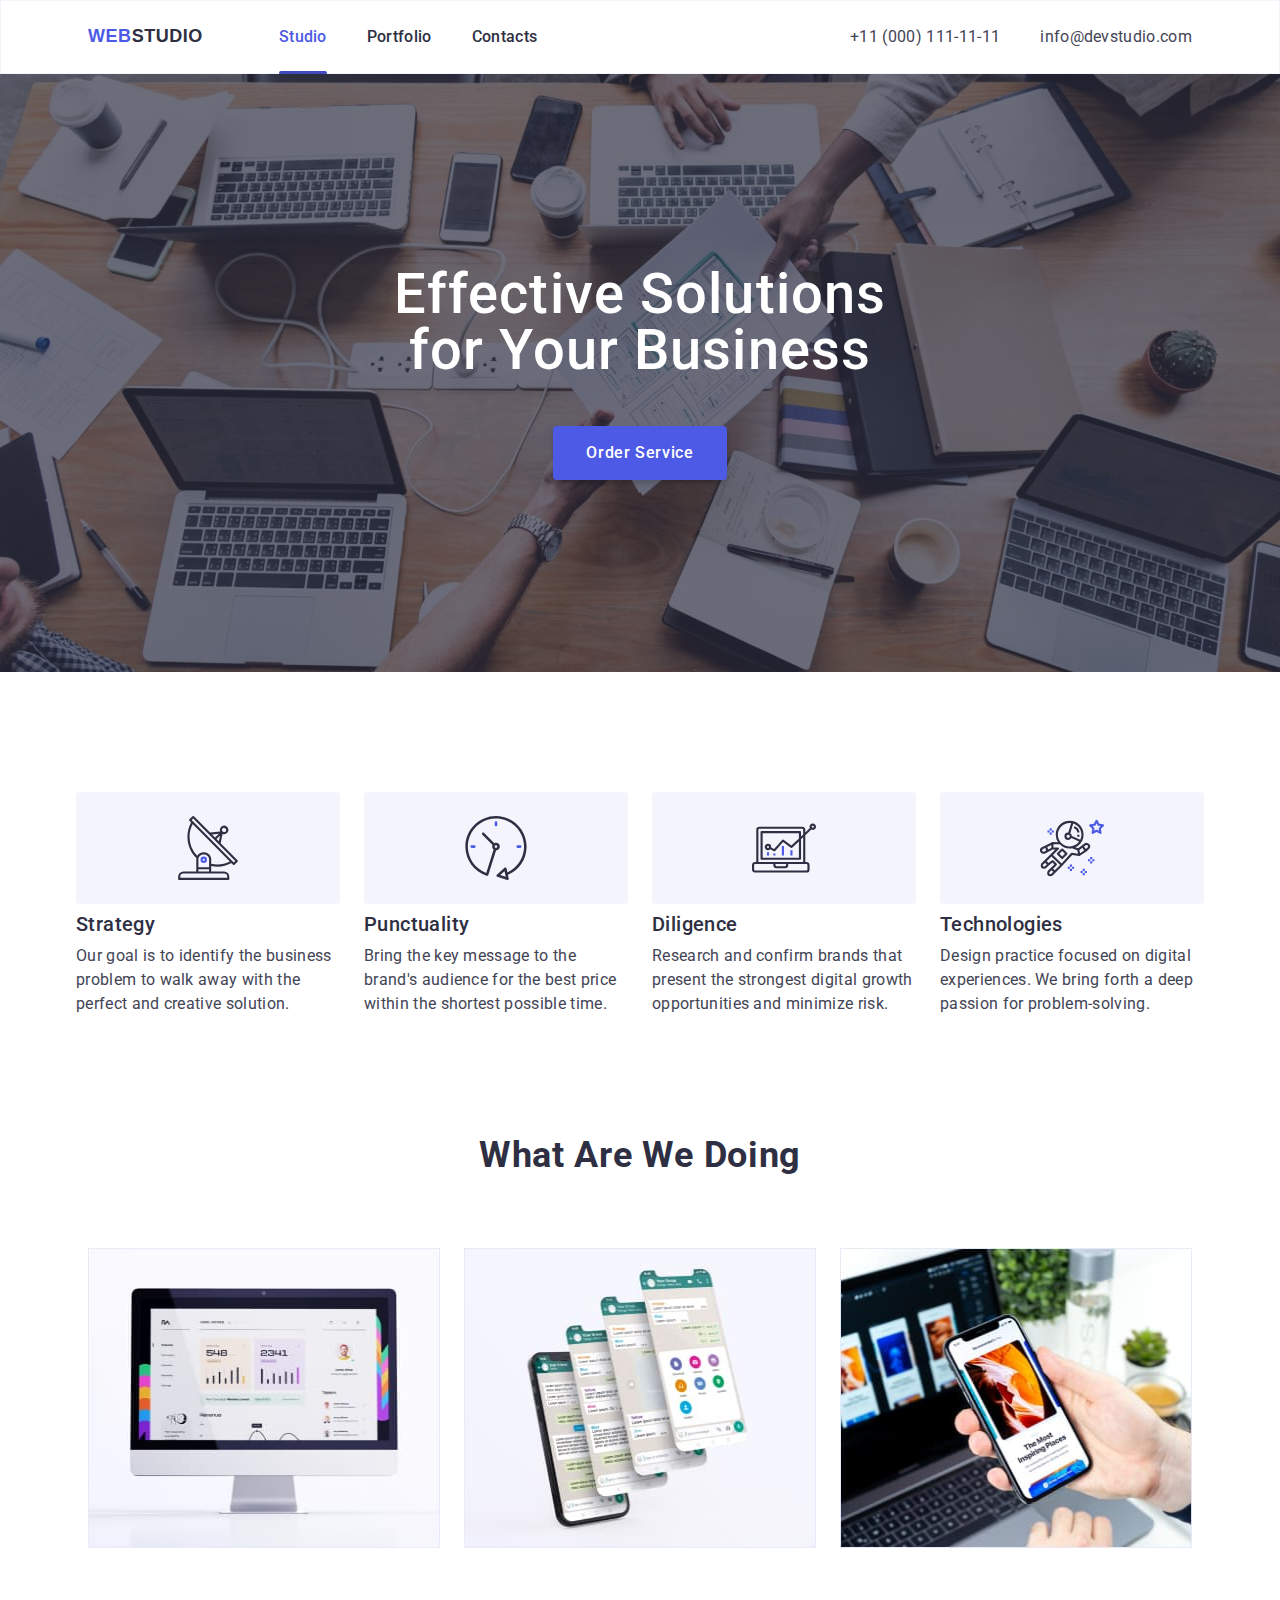
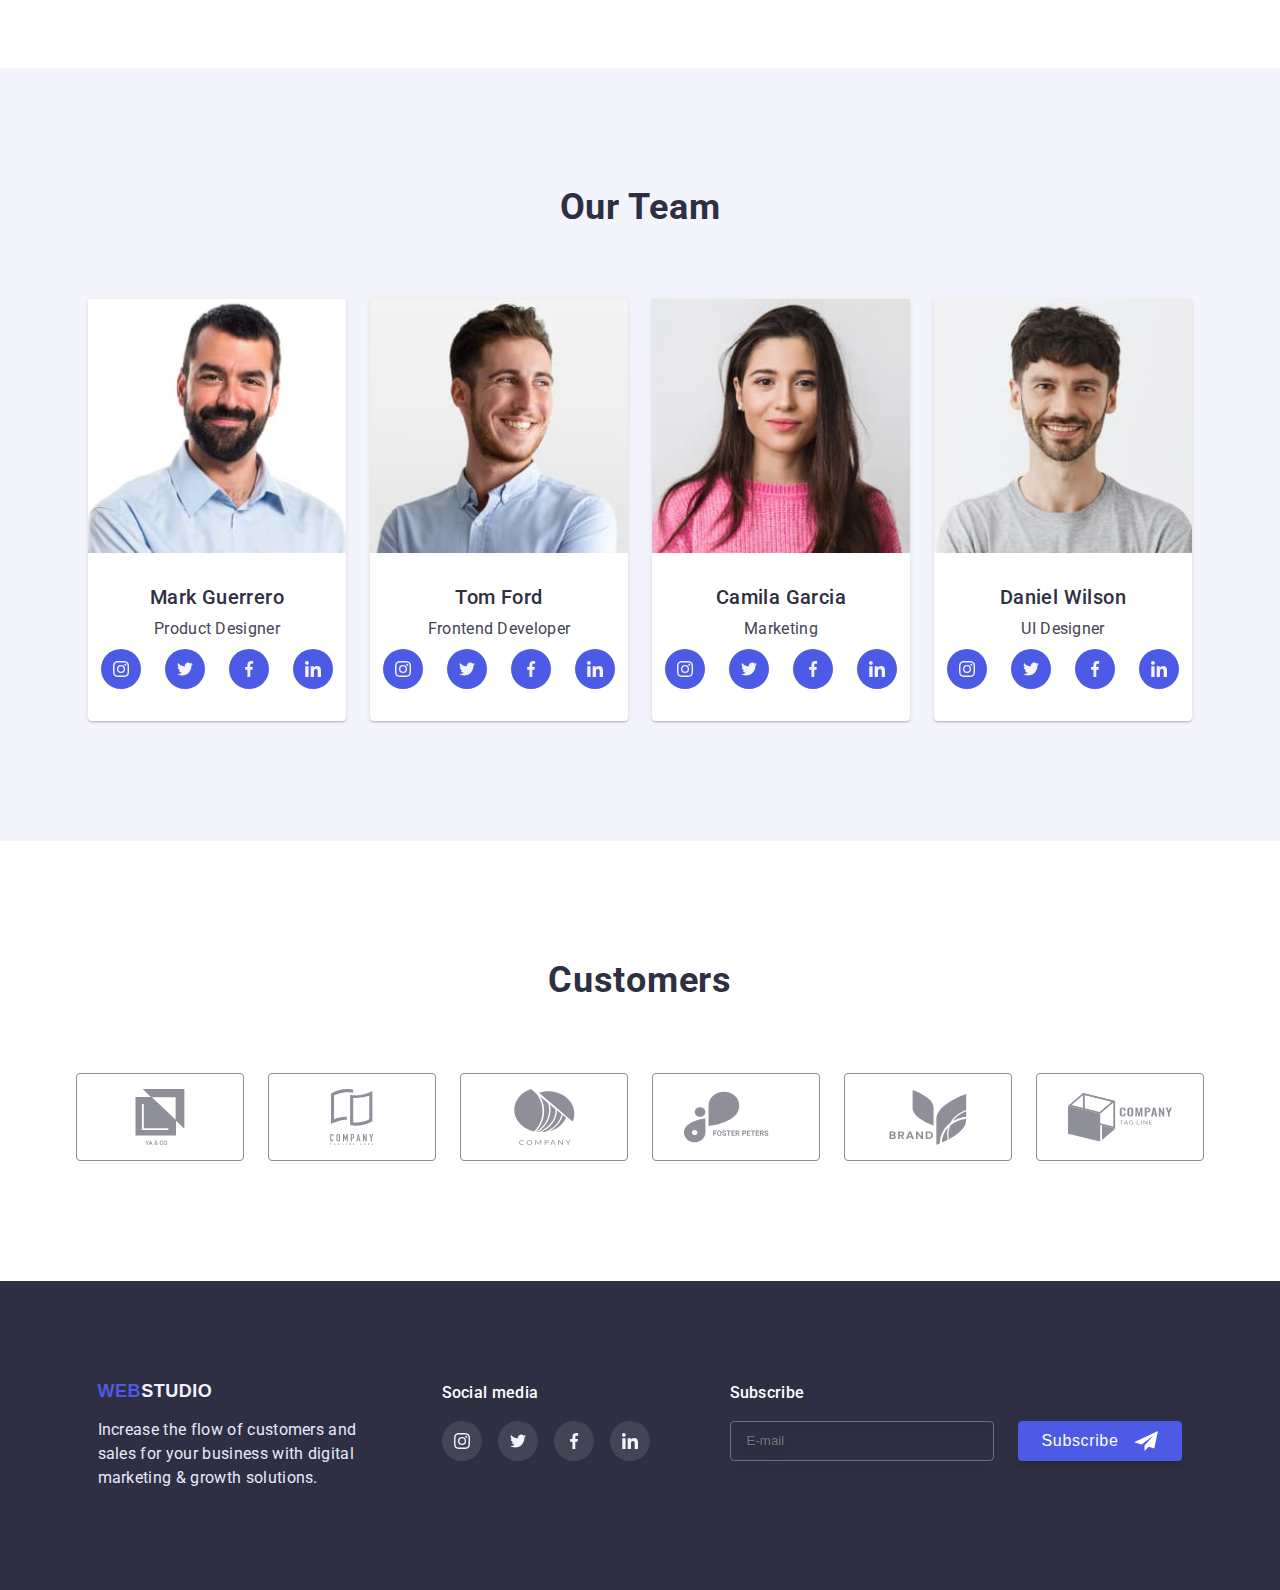
<file: index.html>
<!DOCTYPE html>
<html lang="en">
  <head>
    <meta charset="UTF-8" />
    <meta http-equiv="X-UA-Compatible" content="IE=edge" />
    <meta name="viewport" content="width=device-width, initial-scale=1.0" />
    <title>Студія</title>
    <link rel="preconnect" href="https://fonts.googleapis.com">
    <link rel="preconnect" href="https://fonts.gstatic.com" crossorigin>
    <link href="https://fonts.googleapis.com/css2?family=Roboto:wght@400;500;700;900&display=swap" rel="stylesheet">    
    <link rel="stylesheet" href="https://cdnjs.cloudflare.com/ajax/libs/modern-normalize/1.1.0/modern-normalize.min.css" integrity="sha512-wpPYUAdjBVSE4KJnH1VR1HeZfpl1ub8YT/NKx4PuQ5NmX2tKuGu6U/JRp5y+Y8XG2tV+wKQpNHVUX03MfMFn9Q==" crossorigin="anonymous" referrerpolicy="no-referrer" />
    <link rel="stylesheet" href="./css/styles.css" />

  </head>
  <body>
    <!--header-->
    <header class="header">
      <div class="container flex">
        <a class="logo" href="./index.html"><span class="logo-w">WEB</span><span class="logo-s">STUDIO</span></a>
        <nav>
          <ul class="nav">
            <li><a class="nav-link current" href="./index.html">Studio</a></li>
            <li><a class="nav-link" href="./portfolio.html">Portfolio</a></li>
            <li><a class="nav-link" href="/">Contacts</a></li>
          </ul>
        </nav>
        <ul class="kontakt">
          <li class="kontakt-flex">
            <a class="kontakt-t" href="tel:+110001111111">+11 (000) 111-11-11</a>
          </li>
          <li class="kontakt-flex">
            <a class="kontakt-m" href="mailto:info@devstudio.com">info@devstudio.com</a>
          </li>
        </ul>
        <button class="header-menu js-open-menu" 
                aria-label="menu" aria-expanded="false" aria-controls="mobile-menu">
            <svg class="icons-menu">
              <use href="./images/icons.svg#icon-menu"></use>
            </svg>
        </button>
      </div>
    </header>
    <!--main-->
    <main>
      <!--hero-->
      <section class="hero">
        <div class="container">
          <h1 class="hero-text">Effective Solutions<br />for Your Business</h1>
          <button data-modal-open class="hero-button" type="button" aria-label="Order Service">Order Service</button>
        </div>
      </section>
      <!--skills-->
      <section class="section skills">
        <div class="container nopadding">
          <h2 hidden>Company skills</h2>
          <ul class="skills-ul">
            <li class="skills-li">
              <div class="skills-button">
                <svg class="skills-icon">
                  <use href="./images/icons.svg#icon-antenna"></use>
                </svg>
              </div>
              <h3 class="skills-h">Strategy</h3>
              <p class="skills-p">
                Our goal is to identify the business problem to walk away with
                the perfect and creative solution.
              </p>
            </li>
            <li class="skills-li">
              <div class="skills-button">
                <svg class="skills-icon">
                  <use href="./images/icons.svg#icon-clock"></use>
                </svg>
              </div>
              <h3 class="skills-h">Punctuality</h3>
              <p class="skills-p">
                Bring the key message to the brand's audience for the best price
                within the shortest possible time.
              </p>
            </li>
            <li class="skills-li">
              <div class="skills-button">
                <svg class="skills-icon">
                  <use href="./images/icons.svg#icon-diagram"></use>
                </svg>
              </div>
              <h3 class="skills-h">Diligence</h3>
              <p class="skills-p">
                Research and confirm brands that present the strongest digital
                growth opportunities and minimize risk.
              </p>
            </li>
            <li class="skills-li">
              <div class="skills-button">
                <svg class="skills-icon">
                  <use href="./images/icons.svg#icon-astronaut"></use>
                </svg>
              </div>
              <h3 class="skills-h">Technologies</h3>
              <p class="skills-p">
                Design practice focused on digital experiences. We bring forth a
                deep passion for problem-solving.
              </p>
            </li>
          </ul>
        </div>
      </section>
      <!--promo-->
      <section class="section promo">
        <div class="container">
          <h2 class="promo-h">What are we doing</h2>
          <ul class="skills-ul">
            <li>
              <img
                class="promo-photo"
                src="./images/img_1.jpg"
                alt="Websites on a computer"
                width="360"
              />
            </li>
            <li>
              <img
                class="promo-photo"
                src="./images/img_2.jpg"
                alt="Websites on a phone"
                width="360"
              />
            </li>
            <li>
              <img
                class="promo-photo"
                src="./images/img_3.jpg"
                alt="synchronization between devices"
                width="360"
              />
            </li>
          </ul>
        </div>
      </section>
      <!--team-->
      <section class="section team">
        <div class="container">
          <h2 class="team-h">Our Team</h2>
          <ul class="skills-ul">
            <li class="team-li">
              <img 
                  srcset="./images/photo_1-x1.jpg 1x, 
                          ./images/photo_1-x2.jpg 2x"
                  src="./images/photo_1-x1.jpg" 
                  alt="Mark Guerrero" 
                  width="264" />
              <h3>Mark Guerrero</h3>
              <p>Product Designer</p>
              <ul class="flex-icon">
                <li>
                  <a href="/" class="team-button">
                    <svg class="team-icon" width="16px" height="16px">
                      <use href="./images/icons.svg#icon-instagram"></use>
                    </svg>
                  </a>
                </li>
                <li>
                  <a href="/" class="team-button">
                    <svg class="team-icon" width="16px" height="16px">
                      <use href="./images/icons.svg#icon-twitter"></use>
                    </svg>
                  </a>
                </li>
                <li>
                  <a href="/" class="team-button">
                    <svg class="team-icon" width="16px" height="16px">
                      <use href="./images/icons.svg#icon-facebook"></use>
                    </svg>
                  </a>
                </li>
                <li>
                  <a href="/" class="team-button">
                    <svg  class="team-icon" width="16px" height="16px">
                      <use href="./images/icons.svg#icon-linkedin"></use>
                    </svg>
                  </a>
                </li>
              </ul>
            <li class="team-li">
              <img 
                  srcset="./images/photo_2-x1.jpg 1x, 
                          ./images/photo_2-x2.jpg 2x"
                  src="./images/photo_2-x1.jpg" 
                  alt="Tom Ford" 
                  width="264" />
              <h3>Tom Ford</h3>
              <p>Frontend Developer</p>
              <ul class="flex-icon">
                <li>
                  <a href="/" class="team-button">
                    <svg class="team-icon" width="16px" height="16px">
                      <use href="./images/icons.svg#icon-instagram"></use>
                    </svg>
                  </a>
                </li>
                <li>
                  <a href="/" class="team-button">
                    <svg class="team-icon" width="16px" height="16px">
                      <use href="./images/icons.svg#icon-twitter"></use>
                    </svg>
                  </a>
                </li>
                <li>
                  <a href="/" class="team-button">
                    <svg class="team-icon" width="16px" height="16px">
                      <use href="./images/icons.svg#icon-facebook"></use>
                    </svg>
                  </a>
                </li>
                <li>
                  <a href="/" class="team-button">
                    <svg  class="team-icon" width="16px" height="16px">
                      <use href="./images/icons.svg#icon-linkedin"></use>
                    </svg>
                  </a>
                </li>
              </ul>
            </li>
            <li class="team-li">
              <img 
                  srcset="./images/photo_3-x1.jpg 1x, 
                          ./images/photo_3-x2.jpg 2x"
                  src="./images/photo_3-x1.jpg" 
                  alt="Camila Garcia" 
                  width="264" />
              <h3>Camila Garcia</h3>
              <p>Marketing</p>
              <ul class="flex-icon">
                <li>
                  <a href="/" class="team-button">
                    <svg class="team-icon" width="16px" height="16px">
                      <use href="./images/icons.svg#icon-instagram"></use>
                    </svg>
                  </a>
                </li>
                <li>
                  <a href="/" class="team-button">
                    <svg class="team-icon" width="16px" height="16px">
                      <use href="./images/icons.svg#icon-twitter"></use>
                    </svg>
                  </a>
                </li>
                <li>
                  <a href="/" class="team-button">
                    <svg class="team-icon" width="16px" height="16px">
                      <use href="./images/icons.svg#icon-facebook"></use>
                    </svg>
                  </a>
                </li>
                <li>
                  <a href="/" class="team-button">
                    <svg  class="team-icon" width="16px" height="16px">
                      <use href="./images/icons.svg#icon-linkedin"></use>
                    </svg>
                  </a>
                </li>
              </ul>
            </li>
            <li class="team-li">
              <img 
                  srcset="./images/photo_4-x1.jpg 1x, 
                          ./images/photo_4-x2.jpg 2x"
                  src="./images/photo_4-x1.jpg" 
                  alt="Daniel Wilson" 
                  width="264" />
              <h3>Daniel Wilson</h3>
              <p>UI Designer</p>
              <ul class="flex-icon">
                <li>
                  <a href="/" class="team-button">
                    <svg class="team-icon" width="16px" height="16px">
                      <use href="./images/icons.svg#icon-instagram"></use>
                    </svg>
                  </a>
                </li>
                <li>
                  <a href="/" class="team-button">
                    <svg class="team-icon" width="16px" height="16px">
                      <use href="./images/icons.svg#icon-twitter"></use>
                    </svg>
                  </a>
                </li>
                <li>
                  <a href="/" class="team-button">
                    <svg class="team-icon" width="16px" height="16px">
                      <use href="./images/icons.svg#icon-facebook"></use>
                    </svg>
                  </a>
                </li>
                <li>
                  <a href="/" class="team-button">
                    <svg  class="team-icon" width="16px" height="16px">
                      <use href="./images/icons.svg#icon-linkedin"></use>
                    </svg>
                  </a>
                </li>
              </ul>
            </li>
          </ul>
        </div>
      </section>
      <!--customers-->
      <section class="section ">
        <div class="container">
          <h2 class="container-h">Customers</h2>
          <ul class="container-flex">
            <li>
              <a class="container-li" href="./index.html">
                <svg class="customers-icon" width="104px" height="56px">
                  <use href="./images/icons.svg#icon-c-yaco"></use>
                </svg>
              </a>              
            </li>
            <li>
              <a class="container-li" href="./index.html">
                <svg class="customers-icon" width="104px" height="56px">
                  <use href="./images/icons.svg#icon-c-tlhere"></use>
                </svg>
              </a>
            </li>
            <li>
              <a class="container-li" href="./index.html">
                <svg class="customers-icon" width="104px" height="56px">
                  <use href="./images/icons.svg#icon-c-company"></use>
                </svg>
              </a>
            </li>
            <li>
              <a class="container-li" href="./index.html">
                <svg class="customers-icon" width="104px" height="56px">
                  <use href="./images/icons.svg#icon-c-fpeters"></use>
                </svg>
              </a>
            </li>
            <li>
              <a class="container-li" href="./index.html">
                <svg class="customers-icon" width="104px" height="56px">
                  <use href="./images/icons.svg#icon-c-brand"></use>
                </svg>
              </a>
            </li>
            <li>
              <a class="container-li" href="./index.html">
                <svg class="customers-icon" width="104px" height="56px">
                  <use href="./images/icons.svg#icon-c-tline"></use>
                </svg>
              </a>
            </li>
          </ul>
        </div>
      </section>
    </main>
    <!--footer-->
    <footer class="footer">
      <div class="container crutch">
      <ul class="footer-flex">
        <li class="footer-container">
          <a class="logo-footer" href="./index.html"><span class="logo-w-footer">WEB</span><span class="logo-s-footer">STUDIO</span></a>
          <p class="footer-p">
            Increase the flow of customers and sales for your business with
            digital marketing & growth solutions.
          </p>
        </li>
        <li class="footer-container">
          <h3 class="footer-h">Social media</h3>
          <ul class="footer-flex-icon">
            <li>
              <a href="/" class="footer-button">
                <svg class="team-icon" width="16px" height="16px">
                  <use href="./images/icons.svg#icon-instagram"></use>
                </svg>
              </a>
            </li>
            <li>
              <a href="/" class="footer-button">
                <svg class="team-icon" width="16px" height="16px">
                  <use href="./images/icons.svg#icon-twitter"></use>
                </svg>
              </a>
            </li>
            <li>
              <a href="/" class="footer-button">
                <svg class="team-icon" width="16px" height="16px">
                  <use href="./images/icons.svg#icon-facebook"></use>
                </svg>
              </a>
            </li>
            <li>
              <a href="/" class="footer-button">
                <svg  class="team-icon" width="16px" height="16px">
                  <use href="./images/icons.svg#icon-linkedin"></use>
                </svg>
              </a>
            </li>

          </ul>
        </li>
        <li class="footer-container">
          <h3 class="footer-h">Subscribe</h3>
            <form class="form-flex" name="subscribe">
              <label>
                <input class="footer-form" type="email" name="email" placeholder="E-mail" required>
              </label>
              <button class="button-subscribe" type="submit" aria-label="button subscribe">
                Subscribe
                <svg class="team-icon" width="24px" height="20px">
                  <use href="./images/icons.svg#icon-telegram"></use>
                </svg>
              </button>
            </form>
        </li>
      </ul>
      </div>
    </footer>
<!--modal-windpws-hero-->  
    <div data-modal class="bakdrop is-hidden">
      <div class="window">
        <button data-modal-close type="button" class="button-clouse" aria-label="button close">
          <svg width="8px" height="8px">
            <use href="./images/icons.svg#close"></use>
          </svg>
        </button>
        <h2 class="window-h">Leave your contacts and we will call you back</h2>
        <form class="window-form" name="form-order">
          <label class="windows-label">
            <span class="form-description">Name</span>
            <input autofocus class="form-input" type="text" name="name"
                required placeholder=" ">
                <svg class="form-icon " width="12px" height="12px">
                  <use href="./images/icons.svg#icon-name"></use>
                </svg>
          </label>
          <label class="windows-label">
            <span class="form-description">Phone</span>
            <input class="form-input" type="tel" name="phone_namber"
                required placeholder=" " pattern="^[+][0-9]+$" 
                title="Enter the number using &#34&#43;&#34 and numbers">
                <svg class="form-icon " width="13px" height="13px">
                  <use href="./images/icons.svg#icon-phone"></use>
                </svg>
          </label>
          <label class="windows-label">
            <span class="form-description">Email</span>
            <input class="form-input" type="email" name="email"
                required placeholder=" ">
                <svg class="form-icon" width="16px" height="12px">
                  <use href="./images/icons.svg#icon-mail"></use>
                </svg>
          </label>
          <label class="windows-label">
            <span class="form-description">Comment</span>
            <textarea class="form-textarea" name="comment" rows="5" placeholder="Text input"></textarea>
          </label>
          <label class="flex privacy-polisy">
            <input class="checkbox-input" type="checkbox" name="privacy-polisy" value="privacy-polisy-yes" required>
            <span class="windows-checkbox"></span>
            <span class="polisy-text">I accept the terms and conditions of the <a class="polisy-link" href="/">Privacy Policy</a></span>
          </label>
          <button class="button-form" type="submit" aria-label="button sabmit">
            Send
          </button>
        </form>
      </div>
    </div>
<!--modal-windpws-mobile-->  
    <div class="menu js-menu-container" id="mobile-menu">
      <div class="menu-container">
        <button type="button" class="button-clouse clouse-menu js-close-menu">
          <svg width="8px" height="8px">
            <use href="./images/icons.svg#close"></use>
          </svg>
        </button>
        <div class="test">
        <nav>
          <ul class="nav-menu">
            <li><a class="nav-link-menu" href="./index.html">Studio</a></li>
            <li><a class="nav-link-menu" href="./portfolio.html">Portfolio</a></li>
            <li><a class="nav-link-menu" href="/">Contacts</a></li>
          </ul>
          </nav>
          <div>
            <ul class="kontakt-menu">
              <li><a class="kontakt-menu-a" href="tel:+110001111111">+11 (000) 111-11-11</a>
              </li>
              <li><a class="kontakt-menu-a" href="mailto:info@devstudio.com">info@devstudio.com</a>
              </li>
            </ul>
            <ul class="flex-icon-menu">
              <li>
                <a href="/" class="team-button">
                  <svg class="team-icon" width="16px" height="16px">
                    <use href="./images/icons.svg#icon-instagram"></use>
                  </svg>
                </a>
              </li>
              <li>
                <a href="/" class="team-button">
                  <svg class="team-icon" width="16px" height="16px">
                    <use href="./images/icons.svg#icon-twitter"></use>
                  </svg>
                </a>
              </li>
              <li>
                <a href="/" class="team-button">
                  <svg class="team-icon" width="16px" height="16px">
                    <use href="./images/icons.svg#icon-facebook"></use>
                  </svg>
                </a>
              </li>
              <li>
                <a href="/" class="team-button">
                  <svg  class="team-icon" width="16px" height="16px">
                    <use href="./images/icons.svg#icon-linkedin"></use>
                  </svg>
                </a>
              </li>
            </ul>
            </div>
        </div>
      </div>   
    </div>
    <script src="./js/modal.js"></script>
    <script defer src="./js/mobile-menu.js"></script>
  </body>
</html>
</file>
<file: css/styles.css>
:root {
  --color-text: #2e2f42;
  --color-text-light: #ffffff;
  --color-hader: #4d5ae5;
  --color-bluebatton: #404BBF;
  --color-link: #434455;
  --background-color: #ffffff;
}

html {
  box-sizing: border-box;
}

body {
  margin: 0;
  /* font-family: Roboto Raleway, sans-serif; */
  font-family: 'Roboto', sans-serif;
  background-color: #ccc;
  color: #2e2f42;
}

*,
*::before,
*::after {
  box-sizing: inherit;
}
h1,
h2,
h3,
h4 {
  margin: 0;
  padding: 0;
}
ul,
li,
a,
p {
  text-decoration: none;
  list-style: none;
  margin: 0;
  padding: 0;
}
img {
  display: block;
  max-width: 100%;
  height: auto;
}

/* приховати код */
.visually-hidden {
  position: absolute;
  width: 1px;
  height: 1px;
  margin: -1px;
  border: 0;
  padding: 0;
  white-space: nowrap;
  clip-path: inset(100%);
  clip: rect(0 0 0 0);
  overflow: hidden;
}
.section {
  padding-top: 120px;
  padding-bottom: 120px;
  margin: auto;
  background-color: var(--background-color);
}
.container {
  margin: 0 auto;
  padding: 0 12px;
  max-width: 480px;
}
/* animation */
@keyframes hoverIcons {
  0% {
    fill: #8E8F99;
    border: 1px solid #8E8F99;
    
  }
  100% {
    fill: #404BBF;
    border: 1px solid #404BBF;
  }
}
/*  *//*  *//*  *//*  *//*  *//*  *//*  *//*  *//*  *//*  *//*  *//*  *//*  *//*  *//*  *//*  *//*  *//*  */
/* abotu_header */
/* fonts */
.logo {
  display: flex;
  align-items: center;
  flex-direction: row;
  align-items: flex-start;
  padding: 0px;
  margin-right: 76px;
}
.logo:hover,
.logo:focus,
.logo:active {
  outline: none;
}
.logo-w {
  font-family: "Raleway", sans-serif;
  font-weight: 800;
  font-size: 18px;
  line-height: 1.3;
  display: flex;
  align-items: center;
  letter-spacing: 0.03em;
  text-transform: uppercase;
  color: var(--color-hader);
}
.logo-s {
  font-family: "Raleway", sans-serif;
  font-weight: 800;
  font-size: 18px;
  line-height: 1.3;
  display: flex;
  align-items: center;
  letter-spacing: 0.03em;
  text-transform: uppercase;
  color: var(--color-text);
}
.nav {
  display: none;
  /* display: flex; */
  flex-direction: row;
  align-items: flex-start;
  gap: 40px;
}
.nav > li {
  position: relative;
}
.nav-link {
  transition-property: color;
  transition-duration: 200ms;
  transition-timing-function: cubic-bezier(0.4, 0, 0.2, 1);

  display: inline-block;
  font-weight: 500;
  font-size: 16px;
  line-height: 1.5;
  letter-spacing: 0.02em;
  color: var(--color-text);
}
.nav-link:hover,
.nav-link:focus {
  color: var(--color-hader);
}
.header-nav-link.current {
  color: var(--color-hader);
}

.current {
  color: var(--color-hader);
}
.current::after {
  content: "";
  display: block;
  position: absolute;
  margin-top: 22px;
  margin-bottom: 0;
  width: 100%;
  height: 4px;
  background: #404BBF;
  border-radius: 2px;
}
.kontakt {
  display: none;
  /* display: inline-flex; */
  flex-direction: row;
  align-items: flex-start;
  gap: 40px;
  margin-left: auto;
}
.kontakt-t, .kontakt-m {
  transition-property: color;
  transition-duration: 200ms;
  transition-timing-function: cubic-bezier(0.4, 0, 0.2, 1);

  display: inline-flex;
  align-items: center;
  font-weight: 400;
  font-size: 16px;
  line-height: 1.5;
  letter-spacing: 0.02em;
  color: var(--color-link);
}
.kontakt-t:hover, .kontakt-m:hover,
.kontakt-t:focus, .kontakt-m:focus {
    color: var(--color-hader);
}
.header-menu {
  width: 30px;
  height: 19px;
  margin-left: auto;
  display: flex;
  align-items: center;
  justify-content: center;
  cursor: pointer;
  
  padding: 0;
  border: none;
  background-color: transparent;

  transition-property: fill;
  transition-duration: 200ms;
  transition-timing-function: cubic-bezier(0.4, 0, 0.2, 1); 
}
.header-menu:hover,
.header-menu:focus,
.header-menu:active
 {
  fill: var(--color-hader);
  outline: none;
}
.icons-menu {
  display: block;
}
/* decor */
.flex {
  display: flex;
  align-items: center
}
.header {
  padding: 24px 0;
  background: #ffffff;
  border: 0.5px solid #f4f4fd;
  box-shadow: 0px 2px 1px rgba(46, 47, 66, 0.08),
              0px 1px 1px rgba(46, 47, 66, 0.16), 
              0px 1px 6px rgba(46, 47, 66, 0.08);
}

/* footer *//* footer *//* footer *//* footer *//* footer *//* footer *//* footer *//* footer */
/* decor */
.footer {
  margin: 0 auto;
  padding: 100px 0px;
  background: #2e2f42;
}
.footer-flex {
  /* display: flex; */
  /* justify-content: space-between; */
  text-align: center;
}
.footer-container:not(:last-child) {
    margin-bottom: 72px;
}
/* footer */
/* fonts */
.logo-footer {
    display: flex;
    justify-content: center;
    flex-direction: row;
    align-items: flex-start;
    margin-bottom: 16px;
}
    .logo-w-footer {
        font-family: 'Raleway', sans-serif;
        font-weight: 800;
        font-size: 18px;
        line-height: 1.2;
        display: flex;
        letter-spacing: 0.03em;
        text-transform: uppercase;
        color: #4D5AE5;
        flex: none;
        order: 0;
        flex-grow: 0;
    }
    .logo-s-footer {
        font-family: 'Raleway', sans-serif;
        font-weight: 800;
        font-size: 18px;
        line-height: 1.2;
        display: flex;
        letter-spacing: 0.03em;
        text-transform: uppercase;
        color: #F4F4FD;
        flex: none;
        order: 1;
        flex-grow: 0;
    }
.footer-p {
  display: block;
  margin: 0 auto;
  font-weight: 400;
  font-size: 16px;
  line-height: 1.5;
  letter-spacing: 0.02em;
  width: 264px;
  color: #e7e9fc;
}
.footer-h {
  margin-bottom: 16px;
  font-weight: 500;
  font-size: 16px;
  line-height: 1.5;
  letter-spacing: 0.02em;
  color: var(--color-text-light);
}
/* footer */
/* icons */
.footer-flex-icon {
  display: inline-flex;
  gap: 16px;
}
.footer-button {
  transition-property: background-color;
  transition-duration: 200ms;
  transition-timing-function: cubic-bezier(0.4, 0, 0.2, 1);

  display: block;
  cursor: pointer;
  width: 40px;
  height: 40px;
  padding: 12px;
  border-radius: 50%;
  background: rgba(255, 255, 255, 0.1);
}
.footer-button:hover, .footer-button:focus, .footer-button:active {
  background-color: #31D0AA;
  outline: none;
}
/* footer */
/* form */
.form-flex {
  /* display: flex; */
  gap: 24px;
}
.footer-form {
  display: block;
  outline: none;
  padding-left: 16px;
  margin-bottom: 16px;
  width: 100%;
  height: 40px;
  color: var(--color-text-light);
  background-color: rgba(0, 0, 0, 0);
  border: 1px solid rgba(255, 255, 255, 0.3);
  filter: drop-shadow(0px 4px 4px rgba(0, 0, 0, 0.15));
  border-radius: 4px;
}
.footer-form:focus-within {
  border: 1px solid rgba(255, 255, 255, 1);
}
.footer-form:not(:placeholder-shown):valid {
   border: 1px solid rgb(12, 255, 93);
}
.button-subscribe {
  transition-property: background-color;
  transition-duration: 200ms;
  transition-timing-function: cubic-bezier(0.4, 0, 0.2, 1);

  cursor: pointer;
  display: inline-flex;
  justify-content: center;
  align-items: center;
  height: 40px;
  padding: 8px 24px;
  gap: 16px;
  background-color: var(--color-hader);
  box-shadow: 0px 4px 4px rgba(0, 0, 0, 0.15);
  border-radius: 4px;
  border: none;

  font-weight: 500;
  font-size: 16px;
  line-height: 1.5;
  letter-spacing: 0.04em;
  color: #FFFFFF;
}
.button-subscribe:hover {
  background-color: var(--color-bluebatton);
  box-shadow: 0px 1px 6px rgba(46, 47, 66, 0.08),
              0px 1px 1px rgba(46, 47, 66, 0.16), 
              0px 2px 1px rgba(46, 47, 66, 0.08);
  border-radius: 4px;
}
/*  */ /*  */ /*  */ /*  */ /*  */ /*  */ /*  */ /*  */ /*  */ /*  */ /*  */ /*  */ /*  */ /*  */ /*  */ /*  */ /*  */ /*  */ /*  */ /*  */
/* abotu-main */
/* hero */
/* decor */
.hero {
  position: relative;
  padding-top: 112px;
  padding-bottom: 112px;
  background-color: #2e2f42;
  
  background-image: linear-gradient(to top, 
                  rgba(46, 47, 66, 0.7), 
                  rgba(46, 47, 66, 0.7 )),
                    url("../images/hero-back.jpg");
  background-repeat: no-repeat;
  background-position: center;
  background-size: 1440px 600px;
  text-align: center;
}
@media (min-device-pixel-ratio: 2),
  (-webkit-min-device-pixel-ratio: 2),
  (min-resolution: 192dpi),
  (min-resolution: 2dppx) {
  .hero {
    background-image: linear-gradient(to top, 
                  rgba(46, 47, 66, 0.7), 
                  rgba(46, 47, 66, 0.7 )),
                  url("../images/hero-back-x2.jpg");
  }
}
/* hero */
/* fonts */
.hero-text {
  margin: 0;
  margin-bottom: 48px;

  font-weight: 700;
  font-size: 36px;
  line-height: 1.1;
  /* font-weight: 500;
  font-size: 56px;
  line-height: 1; */
  letter-spacing: 0.02em;
  color: var(--color-text-light);
}
.hero-button {
  transition-property: background-color;
  transition-duration: 200ms;
  transition-timing-function: cubic-bezier(0.4, 0, 0.2, 1);

  border: 1px solid transparent;
  font-family: inherit;
  padding: 16px 32px;
  cursor: pointer;
  background: #4D5AE5;
  box-shadow: 0px 4px 4px rgba(0, 0, 0, 0.15);
  border-radius: 4px;

  font-weight: 500;
  font-size: 16px;
  line-height: 1.25;
  text-align: center;
  letter-spacing: 0.04em;
  color: var(--color-text-light);
}
.hero-button:hover,
.hero-button:focus {
  background: #404BBF;
  box-shadow: 0px 1px 6px rgba(46, 47, 66, 0.08),
              0px 1px 1px rgba(46, 47, 66, 0.16), 
              0px 2px 1px rgba(46, 47, 66, 0.08);
  border-radius: 4px;
}
.hero-button:active {
  background: #404bbf;
  box-shadow: inset 0px 4px 4px rgba(0, 0, 0, 0.15);
  border-radius: 4px;
}


/* skills */
/* decor */

.skills-ul {
  /* display: flex; */
  flex-direction: row;
  align-items: flex-start;
  gap: 24px;
}
.skills-li {
  margin: 0 auto;
  max-width: 396px;
}
.skills-li:not(:last-child) {
  margin-bottom: 72px;

}
.skills-button {
  display: none;
  /* display: flex; */
  width: 264px;
  height: 112px;
  margin-bottom: 8px;
  justify-content: center;
  align-items: center;
  background: #F4F4FD;
  border-radius: 4px;
}
.skills-icon {
  width: 64px;
  height: 64px;
}
/* skills */
/* fonts */
.skills-h {
  margin: 0;
  margin-bottom: 8px;

  font-weight: 700;
  font-size: 36px;
  line-height: 1.1;
  text-align: center;
  text-transform: capitalize;

  letter-spacing: 0.02em;
  color: var(--color-text);

  /* 
  font-weight: 500;
  font-size: 20px;
  line-height: 1.2; */
}
.skills-p {
  margin: 0px;
  font-weight: 500;
  font-size: 16px;
  line-height: 1.5;
  letter-spacing: 0.02em;
  color: #434455;

  /* font-weight: 400; */
}
/* promo */
/* decor */
.promo {
  padding-bottom: 120px;
  display: none;
}
.promo-photo {
  width: 360px;
  height: 300px;
}
/* promo */
/* fonts */
.promo-h {
  margin: 0px;
  margin-bottom: 72px;
  font-weight: 700;
  font-size: 36px;
  line-height: 1.1;
  text-align: center;
  letter-spacing: 0.02em;
  text-transform: capitalize;
  color: var(--color-text);
}
/* team */
/* decor */
.team {
  padding-bottom: 120px;
  background: #f4f4fd;
}
.team-li {
  margin: 0 auto;
  margin-bottom: 72px;
  width: 264px;
  display: flex;
  flex-direction: column;
  justify-content: center;
  align-items: center;

  padding-bottom: 32px;
  background: var(--background-color);
  box-shadow: 0px 1px 6px rgba(46, 47, 66, 0.08),
              0px 1px 1px rgba(46, 47, 66, 0.16), 
              0px 2px 1px rgba(46, 47, 66, 0.08);
  border-radius: 0px 0px 4px 4px;
}
/* team */
/* fonts */
.team-h {
  margin: 0;
  margin-bottom: 72px;
  font-weight: 700;
  font-size: 36px;
  line-height: 1.1;
  text-align: center;
  letter-spacing: 0.02em;
  text-transform: capitalize;
  color: var(--color-text);
}
.team-li h3 {
  margin-top: 32px;
  margin-bottom: 8px;
  font-weight: 500;
  font-size: 20px;
  line-height: 1.2;
  text-align: center;
  letter-spacing: 0.02em;
  color: var(--color-text);
}
.team-li p {
  margin: 0;
  margin-bottom: 8px;
  font-weight: 400;
  font-size: 16px;
  line-height: 1.5;
  text-align: center;
  letter-spacing: 0.02em;
  color: #434455;
}
/* team */
/* icon */
.flex-icon {
  display: inline-flex;
  gap: 24px;
}
.team-button {
  transition-property: background-color;
  transition-duration: 200ms;
  transition-timing-function: cubic-bezier(0.4, 0, 0.2, 1);

  display: block;
  cursor: pointer;
  width: 40px;
  height: 40px;
  padding: 12px;
  border-radius: 50%;
  background: #4D5AE5;
}
.team-button:hover, .team-button:focus, .team-button:active {
  background: #404BBF;
  outline: none;
}
/* customers */
/* decor */
.container-flex {
  display: inline-flex;
  flex-wrap: wrap;
  justify-content: center;
  column-gap: 24px;
  row-gap: 72px;
}
/* customers */
/* fonts */
.container-h {
  margin-bottom: 72px;
  font-weight: 700;
  font-size: 36px;
  line-height: 1.1;
  text-align: center;
  letter-spacing: 0.02em;
  color: var(--color-text);
} 
/* customers */
/* icon */
.container-li {
  transition-property: fill, border;
  transition-duration: 200ms;
  transition-timing-function: cubic-bezier(0.4, 0, 0.2, 1);

  cursor: pointer;
  display: flex;
  align-items: center;
  justify-content: center;
  width: 168px;
  height: 88px;

  fill: #8E8F99;
  border: 1px solid #8E8F99;
  border-radius: 4px;
}
.customers-icon {
  fill:inherit;
}
.container-li:hover, .container-li:focus {
  fill: #404BBF;
  border: 1px solid #404BBF;
}
/*  */ /*  */ /*  */ /*  */ /*  */ /*  */ /*  */ /*  */ /*  */ /*  */ /*  */ /*  */ /*  */ /*  */ /*  */ /*  */ /*  */ /*  */ /*  */ /*  */ /*  */ /*  */ /*  */ /*  */ /*  */ /*  */ /*  */ /*  */ /*  */ /*  */
/* PARTFOLIO */
.portfolio-section {
  padding-top: 96px;
  padding-bottom: 120px;
  margin: auto;
  background-color: var(--background-color);
}
/* button */
/* decor */
.filfers-button-ul {
  margin-bottom: 72px;
  display: flex;
  flex-wrap: wrap;
  gap: 24px;
  align-items: flex-start;
  /* justify-content: center; */
}
/* button */
/* fonts */
.filfers-button {
  transition-property: background-color, color, box-shadow;
  transition-duration: 200ms;
  transition-timing-function: cubic-bezier(0.4, 0, 0.2, 1);

  cursor: pointer;
  font-family: inherit;
  box-sizing: border-box;
  display: flex;
  flex-direction: row;
  justify-content: center;
  align-items: center;
  padding: 16px 32px;
  background-color: #f4f4fd;
  border: 1px solid #e7e9fc;
  border-radius: 4px;

  font-weight: 500;
  font-size: 15px;
  color: #4d5ae5;
  letter-spacing: 0.04em;
}

.filfers-button:hover,
.filfers-button:focus {
  color: var(--color-text-light);
  background-color: #404BBF;
  box-shadow: 0px 3px 1px rgba(0, 0, 0, 0.1), 
              0px 2px 1px rgba(0, 0, 0, 0.08), 
              0px 2px 2px rgba(0, 0, 0, 0.12);
}
/* Filter */
/* decor */

.projekts-section-bloc:not(:last-child) {
  margin-bottom: 48px;
}
.projekts-section-bloc {
  transition-property: border, box-shadow;
  transition-duration: 200ms;
  transition-timing-function: cubic-bezier(0.4, 0, 0.2, 1);

  box-sizing: border-box;
  width: 396px;
  /* width: calc((100% - 48px) / 3); */
  margin: 0 auto;
  background-color: var(--background-color);
  border: 1px solid #E7E9FC;
  box-shadow: 0px 1px 6px rgba(46, 47, 66, 0.08);
}
.projekts-section-bloc:hover .overlay {
  transform: translateX(0);
}
.projekts-section-bloc:hover {
  border: 0.5px solid #F4F4FD;
  box-shadow: 0px 1px 6px rgba(46, 47, 66, 0.08), 
              0px 1px 1px rgba(46, 47, 66, 0.16),   
              0px 2px 1px rgba(46, 47, 66, 0.08);
}

.container-text {
  padding: 32px 16px;
}
/* Filter */
/* fonts */
.container-text > h3 {
  margin: 0;
  margin-bottom: 8px;
  font-weight: 500;
  font-size: 20px;
  line-height: 1.2;
  letter-spacing: 0.02em;
  color: var(--color-text);
}
.section-overlay {
  font-weight: 400;
  font-size: 16px;
  line-height: 1.5;
  letter-spacing: 0.02em;
  color: #f4f4fd;
}
.projekts-section-p-under {
  font-weight: 400;
  font-size: 16px;
  line-height: 1.5;
  letter-spacing: 0.02em;
  color: #434455;
}
/* Filter */
/* overlay */
.overlay-container {
  position: relative;
  overflow: hidden;
}
.overlay {
  position: absolute;
  top: 0;
  left: 0;
  width: 100%;
  height: 100%;
  padding: 0 32px;
  padding-top: 40px;
  background: linear-gradient(0deg, rgba(77, 90, 229, 0.9), rgba(77, 90, 229, 0.9)), url(4);
  background-blend-mode: soft-light, normal;
  mix-blend-mode: normal;
  
  transform: translateY(100%);
  transition-property: var(--color-hader);
  transition-duration: 500ms;
  transition-timing-function: cubic-bezier(0.4, 0, 0.2, 1);
}


  /*  *//*  *//*  *//*  *//*  *//*  *//*  *//* modal-windpws *//*  *//*  *//*  */
/* hero */
/* modal-windpws */
.is-hidden {
  visibility: hidden;
  opacity: 0;
  pointer-events: none;
}
.bakdrop {
  transition-property: opacity scale visibility;
  transition-duration: 200ms;
  transition-timing-function: linear;
  
  position: fixed;
  display: flex;
  align-items: center;
  justify-content: center;
  width: 100%;
  height: 100%;
  top: 0;
  left: 0;
  background: rgba(46, 47, 66, 0.4);
}
.bakdrop.is-hidden .window {
  transform: scale(0.5);
}
.window {
  transform: scale(1);
  transition-duration: 200ms;
  transition-timing-function: linear;
   
  position: fixed;
  width: 408px;
  min-height: 576px;
  padding: 24px;
  
  background: #FCFCFC;
  box-shadow: 0px 1px 1px rgba(0, 0, 0, 0.14), 
              0px 1px 3px rgba(0, 0, 0, 0.12), 
              0px 2px 1px rgba(0, 0, 0, 0.2);
  border-radius: 4px;
}

.button-clouse {
  transition-property: background-color, border-radius, fill;
  transition-duration: 200ms;
  transition-timing-function: cubic-bezier(0.4, 0, 0.2, 1);

  width: 24px;
  height: 24px;
  margin-left: auto;
  margin-bottom: 24px;
  display: flex;
  align-items: center;
  justify-content: center;
  cursor: pointer;
  border-radius: 50%;
  background-color: #E7E9FC;
  border: 1px solid rgba(0, 0, 0, 0.1);
  fill: #000;
}
.button-clouse:hover {
  background-color: #404BBF;
  border-radius: 50%;
  fill: #fff
}

.window-h {
  margin-bottom: 14px;
  font-weight: 500;
  font-size: 16px;
  line-height: 1.5;
  text-align: center;
  letter-spacing: 0.02em;
  color: var(--color-text);
}
/* modal-windpws-forms */
.window-form {
  width: 100%;
}
.windows-label {
  display: flex;
  position: relative;
  flex-direction: column;
  align-items: flex-start;
  margin-bottom: 8px;
}
.form-description {
  font-weight: 400;
  font-size: 12px;
  line-height: 1.3;
  letter-spacing: 0.04em;
  color: #8E8F99;
}
.form-input {
  outline: none;
  width: 100%;
  height: 40px;
  padding: 10px 0;
  padding-left: 39px;
  border: 1px solid rgba(33, 33, 33, 0.2);
  border-radius: 4px;
  resize: none;
}
.form-input:focus-within,
.form-textarea:focus-within {
  animation-name: hoverIcons;
  animation-duration: 250ms;
  animation-timing-function: cubic-bezier(0.4, 0, 0.2, 1);
  animation-fill-mode: forwards;
}
.form-input:focus-within + .form-icon {
  fill: var(--color-bluebatton);
}
.form-input:not(:placeholder-shown):invalid {
  border: 1px solid rgba(239, 66, 8, 0.4);
}
.form-textarea {
  outline: none;
  width: 100%;
  padding: 11px 0;
  padding-left: 16px;
  border: 1px solid rgba(33, 33, 33, 0.2);
  border-radius: 4px;
  resize: none;
}
.form-textarea::placeholder {
  font-weight: 400;
  font-size: 12px;
  line-height: 1.3;
  letter-spacing: 0.04em;
  color: rgba(117, 117, 117, 0.5);
}


.form-icon {
  position: absolute;
  display: inline-block;
  left: 19px;
  bottom: 14px;
  fill: var(--color-text);
}

/* checkbox *//* checkbox *//* checkbox */
.privacy-polisy {
  display: flex;
  margin-bottom: 24px;
  align-items: center
}
  .checkbox-input {
    -webkit-appearance: none;
    -moz-appearance: none;
    appearance: none;
  }
  .windows-checkbox {
    margin-right: 8px;
    width: 16px;
    height: 16px;
    border: 1.25px solid #2E2F42;
    border-radius: 2px;
  }
  .checkbox-input:checked + .windows-checkbox{
    background-image: url(../images/click.svg);
    background-repeat: no-repeat;
    background-position: center;
    background-size: contain;
    background-origin: content-box;      
    border: none;

  }
  .polisy-text {
    font-weight: 400;
    font-size: 12px;
    line-height: 1.3;
    letter-spacing: 0.04em;
    color: #757575;
  }
  .polisy-link {
    text-decoration: inherit;
    text-decoration: underline;
  }
/* checkbox *//* checkbox *//* checkbox */
.button-form {
  transition-property: background-color;
  transition-duration: 200ms;
  transition-timing-function: cubic-bezier(0.4, 0, 0.2, 1);

  display: block;
  cursor: pointer;
  margin:0 auto;
  padding: 16px 32px;
  width: 169px;
  height: 56px;
  border: none;
  background: #4D5AE5;
  box-shadow: 0px 4px 4px rgba(0, 0, 0, 0.15);
  border-radius: 4px; 

  font-weight: 500;
  font-size: 16px;
  line-height: 1.5;
  letter-spacing: 0.04em;
  color: var(--color-text-light);
  }
.button-form:hover {
  background-color: var(--color-bluebatton);
  box-shadow: 0px 1px 6px rgba(46, 47, 66, 0.08),
              0px 1px 1px rgba(46, 47, 66, 0.16), 
              0px 2px 1px rgba(46, 47, 66, 0.08);
  border-radius: 4px;
}

/*  *//*  *//*  *//*  *//*  *//*  *//*  *//* modal-windpws-menu *//*  *//*  *//*  */
.menu {
  transform: translateX(100%);
  opacity: 0;
  transition-property: transform, opacity;
  transition-duration: 500ms;
  transition-timing-function: cubic-bezier(0.4, 0, 0.2, 1);

  position: fixed;
  display: block;
  /* align-items: center; */
  justify-content: center;
  width: 100%;
  height: 100%;
  
  left: 0px;
  top: 0px;
  background-color: #FFFFFF;
  box-shadow: 0px 2px 1px rgba(46, 47, 66, 0.08), 
              0px 1px 1px rgba(46, 47, 66, 0.16), 
              0px 1px 6px rgba(46, 47, 66, 0.08);
  overflow-y: scroll;
}
.is-open {
  /* display: flex; */
  transform: translateX(0);
  opacity: 1;
}
.menu-container {
  padding: 40px;
  height: 796px;
  max-height: 100%;
}
.clouse-menu {
  margin-bottom: 16px;
}
.nav-menu > li {
  margin-bottom: 40px;  
}
.nav-link-menu {
transition-property: color;
transition-duration: 200ms;
transition-timing-function: cubic-bezier(0.4, 0, 0.2, 1);

font-weight: 700;
font-size: 36px;
line-height: 1.1;
letter-spacing: 0.02em;
color: var(--color-text);
}
.nav-link-menu:hover {
  color: var(--color-hader);
}
.kontakt-menu {
  margin-bottom: 48px;
}
.kontakt-menu > li:not(:last-child) {
  margin-bottom: 40px;
}
.kontakt-menu-a {
  transition-property: color, transform;
  transition-duration: 200ms;
  transition-timing-function: cubic-bezier(0.4, 0, 0.2, 1);
  transform-origin: bottom left;
  
  display: block;
  font-weight: 500;
  font-size: 20px;
  line-height: 1.2;
  letter-spacing: 0.02em;
  color: var(--color-text);
}
.kontakt-menu-a:hover {
  transform: scale(1.8);
  
  color: var(--color-hader);
}
.test {
	display:flex;
  flex-direction: column;
  justify-content: space-between;
  height: 100%;
}
.flex-icon-menu {
  vertical-align: bottom;
  display: flex;
  gap: 56px;
}

/*  *//*  *//*  *//*  *//*  *//*  *//* MOBAIL *//*  *//*  *//*  *//*  *//*  */
@media screen and (min-width: 768px) {
  .container {
    min-width: 768px;
  }
  .nav {
    display: flex;
  }
  .kontakt {
    display: inline;
  }
  .header-menu {
    display: none;
  }
  .current::after {
    margin-top: 33px;
  }
/* hero *//* hero *//* hero *//* hero */
  .hero {
  padding-top: 192px;
  padding-bottom: 192px;
  }
  .hero-text {
  font-weight: 500;
  font-size: 56px;
  line-height: 1;
  }
/* skills *//* skills *//* skills *//* skills */
.nopadding {
  padding-left: 0;
  padding-right: 0;
}
  .skills-ul {
    display: flex;
    flex-wrap: wrap;
    column-gap: 24px;
    justify-content: center;
  }
  .skills-li {
    max-width: 356px;
  }
  .skills-li:not(:last-child) {
    margin-bottom: 0;
  }
  .skills-h {
    display: inline-block;
    margin-left: auto;
  }
/* team *//* team *//* team *//* team */
  .team-li {
    margin: 0 0;
  }
/* customers *//* customers *//* customers */
  .container-flex {
    max-width: 552px;
    position: relative;
    left: 50%;
    transform: translateX(-50%);
  }
/* footer *//* footer *//* footer *//* footer */
  .footer-flex {
    display: flex;
    /* justify-content: center; */
    flex-wrap: wrap;
    column-gap: 24px;
    max-width: 552px;
  }
  .form-flex {
    display: flex;
  }
  .logo-footer {
    justify-content: normal;
  }
  .footer-p, .footer-h{
    text-align: left;
  }
  .footer-form {
    width: 264px;
    /* margin-right: 24px; */
  }
  .crutch {
    display: flex;
    justify-content: center;
  }
/* Filter *//* Filter *//* Filter *//* Filter */
  .filfers-button-ul {
    flex-wrap: nowrap;
    justify-content: center;
  }
  .projekts-section-bloc:not(:last-child) {
    margin-bottom: 0;
  }
  .filfers-bloc {
    display: flex;
    flex-wrap: wrap;
    column-gap: 24px;
    row-gap: 48px;
  }
  .projekts-section-bloc {
    width: calc((100% - 48px) / 2);
  }
}


@media screen and (min-width: 1200px) {
  .container {
    min-width: 1128px;
  }
  .kontakt {
    display: inline-flex;
  }
  .current::after {
    margin-top: 22px;
  }
/* skills *//* skills *//* skills *//* skills */
  .skills-ul {
    display: flex;
    flex-wrap: nowrap;
  }
  .skills-button {
    display: flex;
  }
  .skills-h {  
  font-weight: 500;
  font-size: 20px;
  line-height: 1.2;
  text-align: left;
  text-transform: none;
}
.skills-p {
  font-weight: 400;
}
/* promo *//* promo *//* promo *//* promo */
  .promo {
    display: block;
  }
  .skills {
    padding-bottom: 0;
  }
  /* customers *//* customers *//* customers */
  .container-flex {
    max-width: 100%;
    flex-wrap: nowrap;
    
  }
  /* footer *//* footer *//* footer *//* footer */
  .footer-flex {
  display: flex;
  flex-wrap: nowrap;
  gap: 80px; 
  max-width: 100%;
  }
  .footer-container:not(:last-child) {
    margin-bottom: 0;
  }
  /* Filter *//* Filter *//* Filter *//* Filter */
  .projekts-section-bloc {
    width: calc((100% - 48px) / 3);
  }
}
</file>
